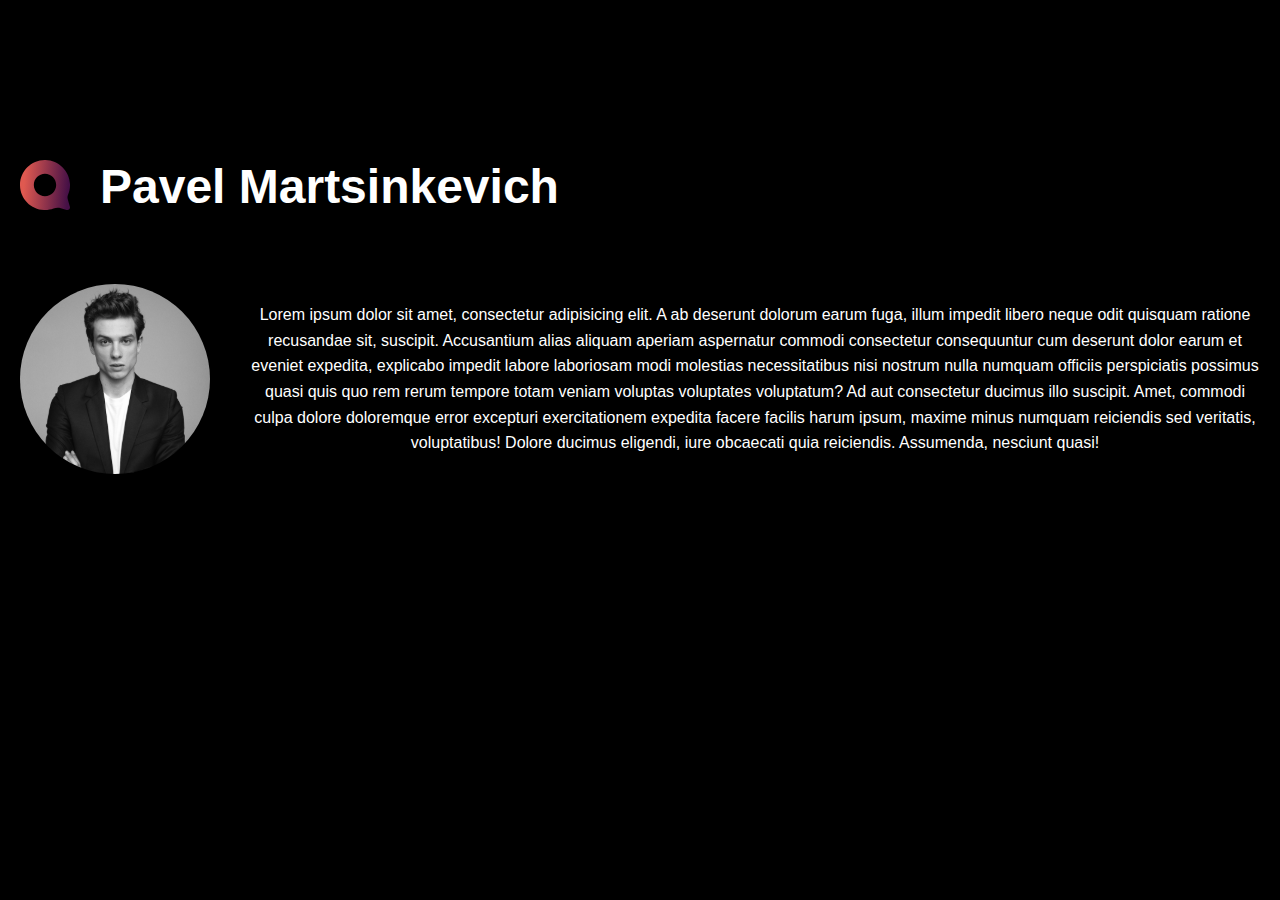
<file: biography-pavel-martsinkevich.html>
<!doctype html>
<html lang="en">
  <head>
    <meta charset="UTF-8">
    <meta name="viewport" content="width=device-width, user-scalable=no, initial-scale=1.0, maximum-scale=1.0, minimum-scale=1.0">
    <meta http-equiv="X-UA-Compatible" content="ie=edge">
    <title>PC_assembly</title>
    <link rel="stylesheet" href="styles/main.css">
  </head>
  <body>
    <div class="biography-pavel">
      <div class="biography-pavel__container">
        <div class="main-title__container">
          <div class="logo__container-biography">
            <img src="assets/img/logo.svg" alt="logo" width="50px">
          </div>
          <div class="biography-title">
            <h2>Pavel Martsinkevich</h2>
          </div>
        </div>
          <div class="biography-main-pavel">
            <img src="assets/img/pavel-martsinkevich.svg" alt="Pavel Martsinkevich" width="250">
            <div class="biography-main__text">
              <p>Lorem ipsum dolor sit amet, consectetur adipisicing elit. A ab deserunt dolorum earum fuga, illum impedit libero neque odit quisquam ratione recusandae sit, suscipit. Accusantium alias aliquam aperiam aspernatur commodi consectetur consequuntur cum deserunt dolor earum et eveniet expedita, explicabo impedit labore laboriosam modi molestias necessitatibus nisi nostrum nulla numquam officiis perspiciatis possimus quasi quis quo rem rerum tempore totam veniam voluptas voluptates voluptatum? Ad aut consectetur ducimus illo suscipit. Amet, commodi culpa dolore doloremque error excepturi exercitationem expedita facere facilis harum ipsum, maxime minus numquam reiciendis sed veritatis, voluptatibus! Dolore ducimus eligendi, iure obcaecati quia reiciendis. Assumenda, nesciunt quasi!</p>
            </div>
          </div>
      </div>
    </div>
  </body>
</html>
</file>
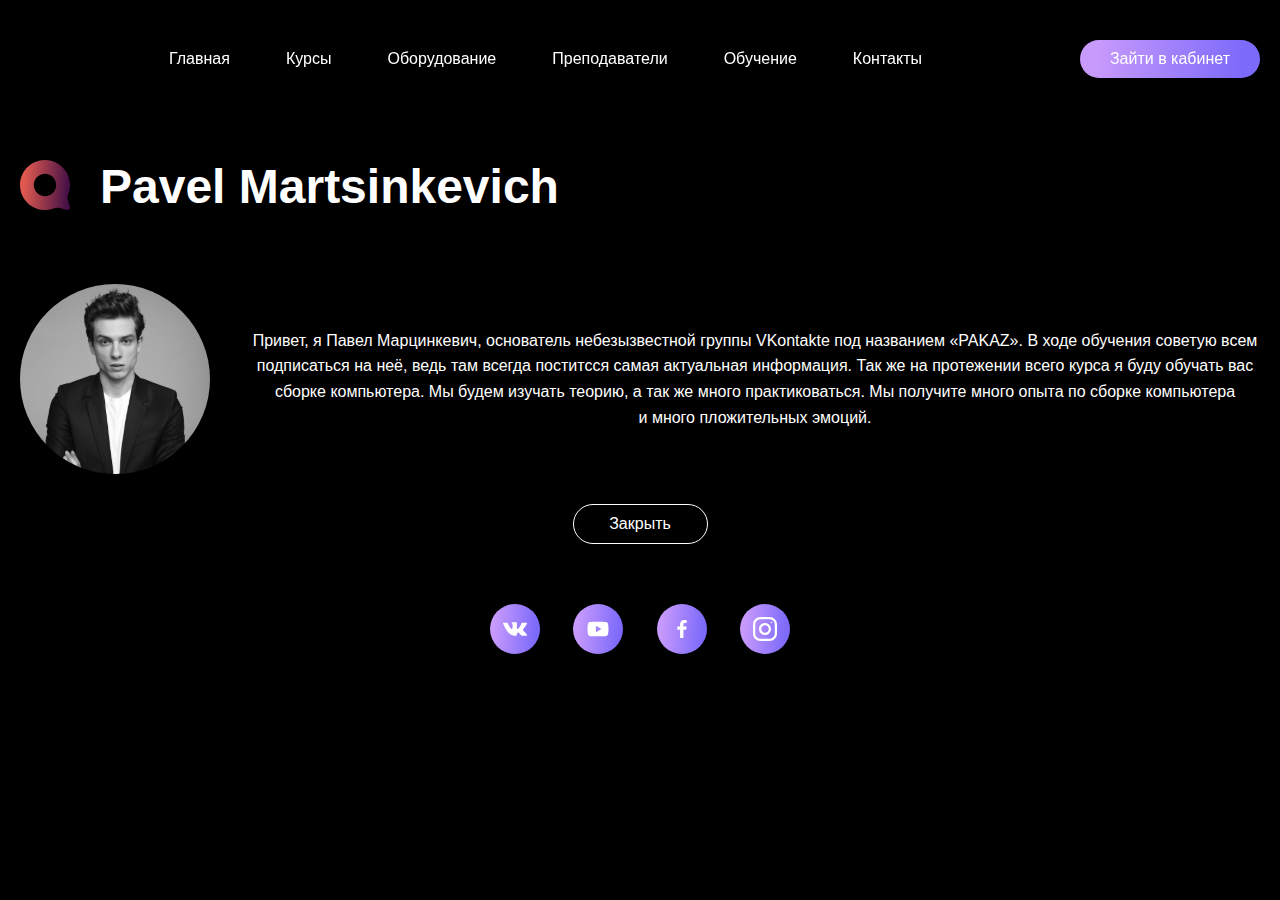
<file: biography-pavel.html>
<!doctype html>
<!-- (c) Fedor Krasnov -->
<html lang="en">
  <head>
    <meta charset="UTF-8">
    <meta name="viewport" content="width=device-width, initial-scale=1.0">
    <meta http-equiv="X-UA-Compatible" content="ie=edge">
    <title>PC_assembly</title>
    <link rel="stylesheet" href="styles/main.css">
  </head>
  <body>
    <header>
      <div class="header_container">
        <div class="logo_container">
            <a href="#index.html#section-main">
              <img alt="logo" src="assets/img/logo.svg" class="logo">
            </a>
        </div>
        <div class="nav_container">
          <nav>
            <ul>
              <li>
                <a href="index.html#section-main" class="bottom">Главная</a>
              </li>
              <li>
                <a href="index.html#section-fast-start" class="bottom">Курсы</a>
              </li>
              <li>
                <a href="index.html#section-get-a-profession" class="bottom">Оборудование</a>
              </li>
              <li>
                <a href="index.html#section-our-teachers" class="bottom">Преподаватели</a>
              </li>
              <li>
                <a href="index.html#section-study-program" class="bottom">Обучение</a>
              </li>
              <li>
                <a href="index.html#section-footer" class="bottom">Контакты</a>
              </li>
            </ul>
          </nav>
          <div>
            <button>Зайти в кабинет</button>
          </div>
        </div>
        <div class="burger">
          <span></span>
          <span></span>
          <span></span>
        </div>
      </div>
    </header>
    <section class="biography-pavel">
      <div class="biography-pavel__container">
        <div class="main-title__container">
          <div class="logo__container-biography">
            <a href="index.html#section-main">
              <img src="assets/img/logo.svg" alt="logo" width="50px" class="semicircle">
            </a>
          </div>
          <div class="biography-title">
            <h2>Pavel Martsinkevich</h2>
          </div>
        </div>
        <div class="biography-main-pavel">
          <img src="assets/img/pavel-martsinkevich.svg" alt="Pavel Martsinkevich" class="photo-pavel" width="250">
          <div class="biography-main__text">
            <p>
              Привет, я&nbsp;Павел Марцинкевич, основатель небезызвестной группы VKontakte под названием &laquo;PAKAZ&raquo;. В&nbsp;ходе обучения советую всем подписаться на&nbsp;неё, ведь там всегда поститсся самая актуальная информация. Так&nbsp;же на&nbsp;протежении всего курса я&nbsp;буду обучать вас сборке компьютера. Мы&nbsp;будем изучать теорию, а&nbsp;так&nbsp;же много практиковаться. Мы&nbsp;получите много опыта по&nbsp;сборке компьютера и&nbsp;много пложительных эмоций.
            </p>
          </div>
        </div>
        <div class="biography-button__container">
          <a href="index.html#section-our-teachers"><button class="biography-button">Закрыть</button></a>
        </div>
        <div class="contact__biography-pavel">
          <ul>
            <li>
              <a href="https://vk.com/id572312979" class="bottom_footer">
                <img src="assets/img/wk-contact.svg" alt="WK">
              </a>
            </li>
            <li>
              <a href="https://www.youtube.com/channel/UC3Q7g8MvNPqKMiVj5ltsYfQ" class="bottom_footer">
                <img src="assets/img/youtube-contact.svg" alt="YouTube">
              </a>
            </li>
            <li>
              <a href="https://the-flow.ru/uploads/images/resize/830x0/adaptiveResize/07/15/64/26/27/86ff42440cd7.jpg" class="bottom_footer">
                <img src="assets/img/facebook_contact.svg" alt="facebook">
              </a>
            </li>
            <li>
              <a href="https://akket.com/wp-content/uploads/2022/03/Servis-nedostupen.-Instagram-navsegda-zablokirovali-v-Rossii-1.jpg" class="bottom_footer">
                <img src="assets/img/instagram-contact.svg" alt="instagram">
              </a>
            </li>
          </ul>
        </div>
      </div>
    </section>
    <div class="modal">
      <div class="close-modal">
        <img alt="" src="assets/img/close-modal.svg"/>
      </div>
      <nav class="navbar-burger">
        <ul>
          <li>
            <a href="index.html#section-main" class="bottom">Главная</a>
          </li>
          <li>
            <a href="index.html#section-fast-start" class="bottom">Курсы</a>
          </li>
          <li>
            <a href="index.html#section-get-a-profession" class="bottom">Оборудование</a>
          </li>
          <li>
            <a href="index.html#section-our-teachers" class="bottom">Преподаватели</a>
          </li>
          <li>
            <a href="index.html#section-study-program" class="bottom">Обучение</a>
          </li>
          <li>
            <a href="index.html#section-footer" class="bottom">Контакты</a>
          </li>
          <li>
            <a href="go-to-office.html" class="bottom">Зайти в&nbsp;кабинет</a>
          </li>
        </ul>
      </nav>
    </div>
    <script src="scripts/main.js" type="module"></script>
  </body>
</html>
</file>
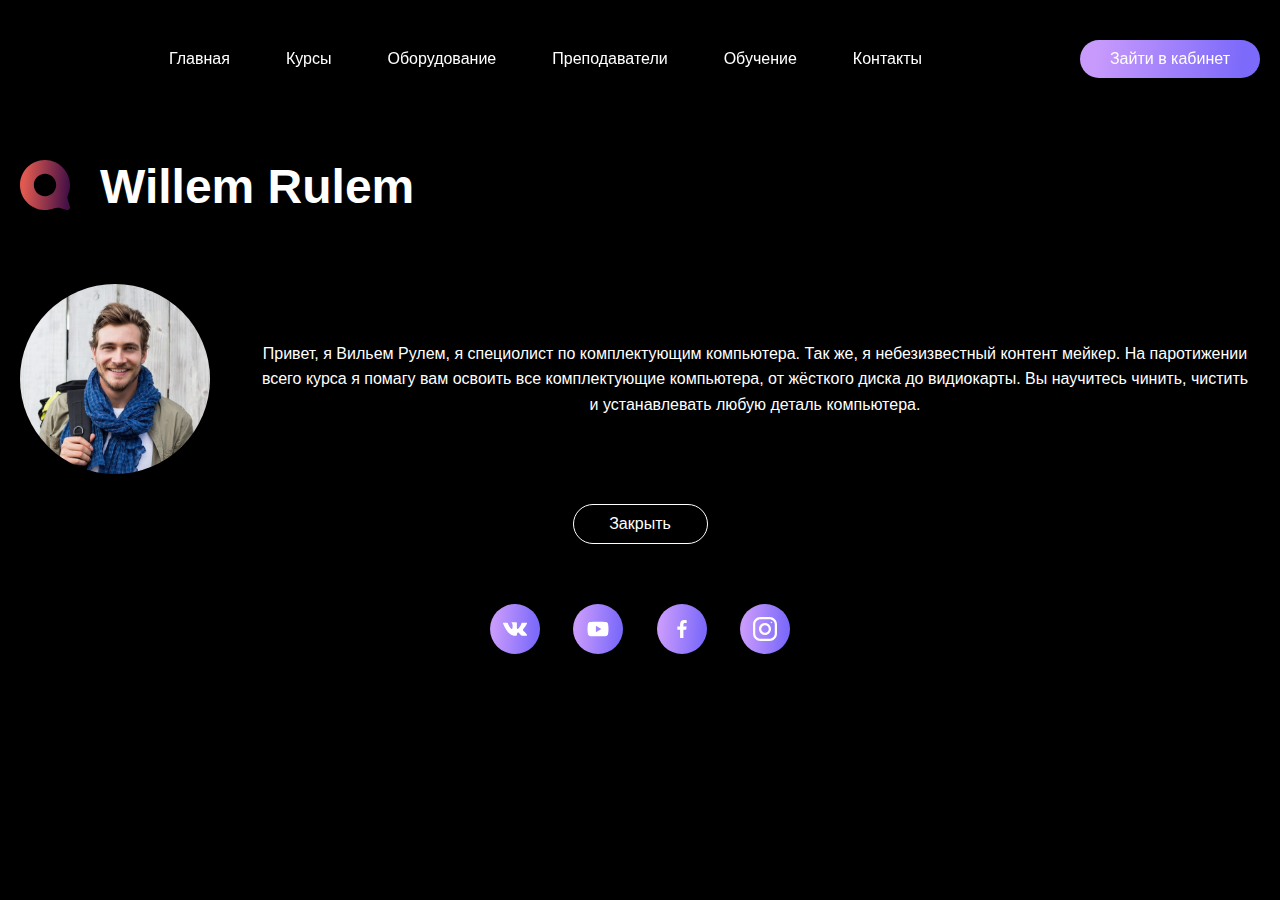
<file: biography-willem.html>
<!doctype html>
<!-- (c) Fedor Krasnov -->
<html lang="en">
  <head>
    <meta charset="UTF-8">
    <meta name="viewport" content="width=device-width, initial-scale=1.0">
    <meta http-equiv="X-UA-Compatible" content="ie=edge">
    <title>PC_assembly</title>
    <link rel="stylesheet" href="styles/main.css">
  </head>
  <body>
    <header>
      <div class="header_container">
        <div class="logo_container">
          <a href="index.html#section-main">
            <img alt="logo" src="assets/img/logo.svg" class="logo">
          </a>
        </div>
        <div class="nav_container">
          <nav>
            <ul>
              <li>
                <a href="index.html#section-main" class="bottom">Главная</a>
              </li>
              <li>
                <a href="index.html#section-fast-start" class="bottom">Курсы</a>
              </li>
              <li>
                <a href="index.html#section-get-a-profession" class="bottom">Оборудование</a>
              </li>
              <li>
                <a href="index.html#section-our-teachers" class="bottom">Преподаватели</a>
              </li>
              <li>
                <a href="index.html#section-study-program" class="bottom">Обучение</a>
              </li>
              <li>
                <a href="index.html#section-footer" class="bottom">Контакты</a>
              </li>
            </ul>
          </nav>
          <div>
            <button>Зайти в кабинет</button>
          </div>
        </div>
        <div class="burger">
          <span></span>
          <span></span>
          <span></span>
        </div>
      </div>
    </header>
    <section class="biography-wilhem">
      <div class="biography-wilhem__container">
        <div class="main-title__container">
          <div class="logo__container-biography">
            <a href="index.html#section-main">
              <img src="assets/img/logo.svg" alt="logo" width="50px" class="semicircle">
            </a>
          </div>
          <div class="biography-title">
            <h2>Willem Rulem</h2>
          </div>
        </div>
        <div class="biography-main-wilhem">
          <img src="assets/img/willem-helm.svg" alt="Willem Rulem" class="photo-willem" width="250">
          <div class="biography-main__text">
            <p>
              Привет, я&nbsp;Вильем Рулем, я&nbsp;специолист по&nbsp;комплектующим компьютера. Так&nbsp;же, я&nbsp;небезизвестный контент мейкер. На&nbsp;паротижении всего курса я&nbsp;помагу вам освоить все комплектующие компьютера, от&nbsp;жёсткого диска до&nbsp;видиокарты. Вы&nbsp;научитесь чинить, чистить и&nbsp;устанавлевать любую деталь компьютера.
            </p>
          </div>
        </div>
        <div class="biography-button__container">
          <a href="index.html#section-our-teachers">
            <button class="biography-button">Закрыть</button>
          </a>
        </div>
        <div class="contact__biography-wilhem">
          <ul>
            <li>
              <a href="https://vk.com/id572312979" class="bottom_footer">
                <img src="assets/img/wk-contact.svg" alt="WK">
              </a>
            </li>
            <li>
              <a href="https://www.youtube.com/channel/UC3Q7g8MvNPqKMiVj5ltsYfQ" class="bottom_footer">
                <img src="assets/img/youtube-contact.svg" alt="YouTube">
              </a>
            </li>
            <li>
              <a href="https://the-flow.ru/uploads/images/resize/830x0/adaptiveResize/07/15/64/26/27/86ff42440cd7.jpg" class="bottom_footer">
                <img src="assets/img/facebook_contact.svg" alt="facebook">
              </a>
            </li>
            <li>
              <a href="https://akket.com/wp-content/uploads/2022/03/Servis-nedostupen.-Instagram-navsegda-zablokirovali-v-Rossii-1.jpg" class="bottom_footer">
                <img src="assets/img/instagram-contact.svg" alt="instagram">
              </a>
            </li>
          </ul>
        </div>
      </div>
    </section>
    <div class="modal">
      <div class="close-modal">
        <img alt="" src="assets/img/close-modal.svg"/>
      </div>
      <nav class="navbar-burger">
        <ul>
          <li>
            <a href="index.html#section-main" class="bottom">Главная</a>
          </li>
          <li>
            <a href="index.html#section-fast-start" class="bottom">Курсы</a>
          </li>
          <li>
            <a href="index.html#section-get-a-profession" class="bottom">Оборудование</a>
          </li>
          <li>
            <a href="index.html#section-our-teachers" class="bottom">Преподаватели</a>
          </li>
          <li>
            <a href="index.html#section-study-program" class="bottom">Обучение</a>
          </li>
          <li>
            <a href="index.html#section-footer" class="bottom">Контакты</a>
          </li>
          <li>
            <a href="go-to-office.html" class="bottom">Зайти в&nbsp;кабинет</a>
          </li>
        </ul>
      </nav>
    </div>
    <script src="scripts/main.js" type="module"></script>
  </body>
</html>
</file>
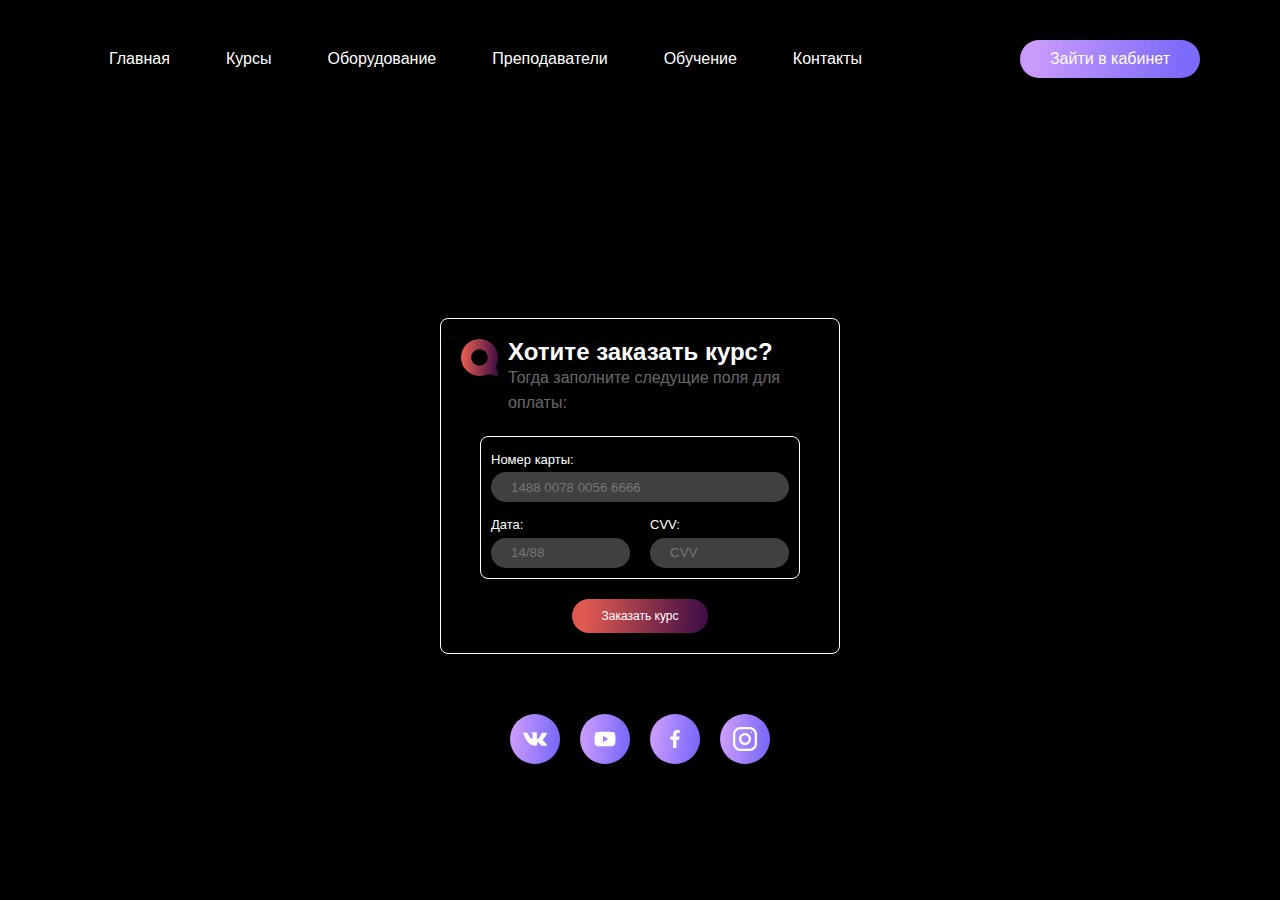
<file: book-a-course.html>
<!doctype html>
<!-- (c) Fedor Krasnov -->
  <html lang="en">
  <head>
    <meta charset="UTF-8">
    <meta name="viewport" content="width=device-width, user-scalable=no, initial-scale=1.0, maximum-scale=1.0, minimum-scale=1.0">
    <meta http-equiv="X-UA-Compatible" content="ie=edge">
    <link rel="stylesheet" href="styles/main.css">
    <title>Pc_assembly</title>
  </head>
  <body>
    <header>
      <div class="header_container no-fixed">
        <div class="logo_container"></div>
        <div class="nav_container">
          <nav>
            <ul>
              <li><a href="index.html#section-main" class="bottom">Главная</a></li>
              <li><a href="index.html#section-fast-start" class="bottom">Курсы</a></li>
              <li><a href="index.html#section-get-a-profession" class="bottom">Оборудование</a></li>
              <li><a href="index.html#section-our-teachers" class="bottom">Преподаватели</a></li>
              <li><a href="index.html#section-study-program" class="bottom">Обучение</a></li>
              <li><a href="index.html#section-footer" class="bottom">Контакты</a></li>
            </ul>
          </nav>
          <div>
            <button>Зайти в кабинет</button>
          </div>
        </div>
      </div>
    </header>
    <section class="book-a-course">
      <div class="book-a-course__container">
        <div class="book-a-course__border">
          <div class="book-a-course__title">
            <div class="book-a-course-logo__container">
              <img src="assets/img/logo.svg">
            </div>
            <div class="book-a-course__down_text">
              <h3>Хотите заказать курс?</h3>
              <p>Тогда заполните следущие поля для оплаты:</p>
            </div>
          </div>
          <div class="book-a-course-buy">
            <div class="book-a-course-buy__border">
              <div>
                <label for="card-number">Номер карты:</label>
                <input type="text" id="card-number" maxlength="16" placeholder="1488 0078 0056 6666">
              </div>
              <div>
                <div>
                  <label for="card-date">Дата:</label>
                  <input type="text" id="card-date" maxlength="6" placeholder="14/88">
                </div>
                <div>
                  <label for="card-cvv">CVV:</label>
                  <input type="text" id="card-cvv" maxlength="3" placeholder="CVV">
                </div>
              </div>
            </div>
          </div>
          <div class="book-a-course__button__container">
            <button class="book-a-course__button">Заказать курс</button>
          </div>
        </div>
        <div class="contact__book-a-course">
          <ul>
            <li><a href="https://vk.com/id572312979" class="bottom_footer">
              <img src="assets/img/wk-contact.svg" alt="WK">
            </a></li>
            <li><a href="https://www.youtube.com/channel/UC3Q7g8MvNPqKMiVj5ltsYfQ" class="bottom_footer">
              <img src="assets/img/youtube-contact.svg" alt="YouTube">
            </a></li>
            <li><a href="https://the-flow.ru/uploads/images/resize/830x0/adaptiveResize/07/15/64/26/27/86ff42440cd7.jpg" class="bottom_footer">
              <img src="assets/img/facebook_contact.svg" alt="facebook">
            </a></li>
            <li><a href="https://akket.com/wp-content/uploads/2022/03/Servis-nedostupen.-Instagram-navsegda-zablokirovali-v-Rossii-1.jpg" class="bottom_footer">
              <img src="assets/img/instagram-contact.svg" alt="instagram">
            </a></li>
          </ul>
        </div>
      </div>
      </div>
    </section>
  </body>
</html>
</file>
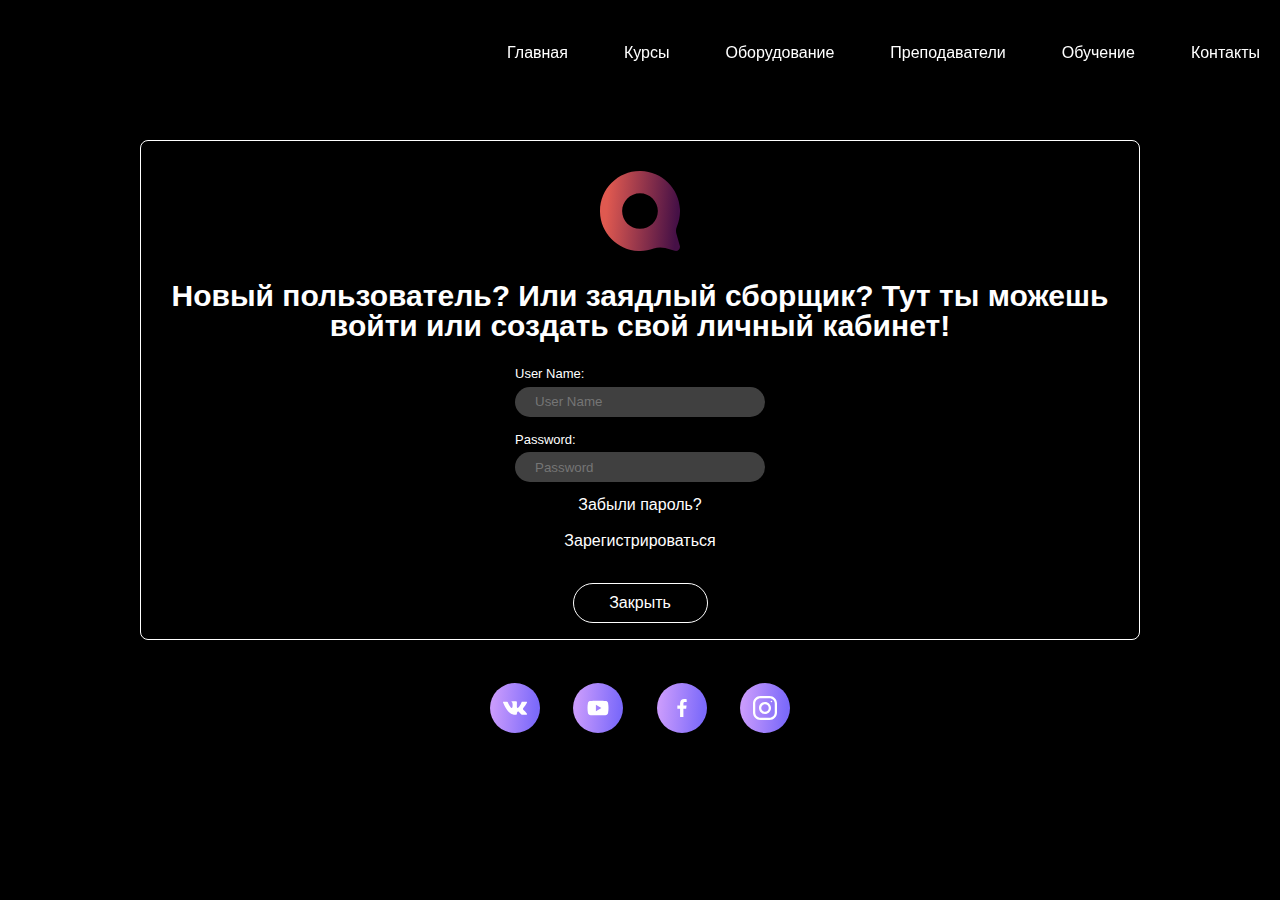
<file: go-to-office.html>
<!doctype html>
<!-- (c) Fedor Krasnov -->
<html lang="en">
  <head>
    <meta charset="UTF-8">
    <meta name="viewport" content="width=device-width, initial-scale=1.0">
    <meta http-equiv="X-UA-Compatible" content="ie=edge">
    <link rel="stylesheet" href="styles/main.css">
    <title>PC_assemmbly</title>
  </head>
  <body class="page page_go-to-office">
    <header>
      <div class="header_container">
        <div class="logo_container">
          <a href="index.html#section-main">
            <img alt="logo" src="assets/img/logo.svg" class="logo">
          </a>
        </div>
        <div class="nav_container">
          <nav>
            <ul>
              <li>
                <a href="index.html#section-main" class="bottom">Главная</a>
              </li>
              <li>
                <a href="index.html#section-fast-start" class="bottom">Курсы</a>
              </li>
              <li>
                <a href="index.html#section-get-a-profession" class="bottom">Оборудование</a>
              </li>
              <li>
                <a href="index.html#section-our-teachers" class="bottom">Преподаватели</a>
              </li>
              <li>
                <a href="index.html#section-study-program" class="bottom">Обучение</a>
              </li>
              <li>
                <a href="index.html#section-footer" class="bottom">Контакты</a>
              </li>
            </ul>
          </nav>
        </div>
        <div class="burger">
          <span></span>
          <span></span>
          <span></span>
        </div>
      </div>
    </header>
    <main>
      <section class="go_to_office">
        <div class="go_to_office__container">
          <div class="go_to_office__border-1">
            <div class="img__container">
              <div class="img">
                <img src="assets/img/logo.svg" class="logo__img" alt="" width="80">
              </div>
            </div>
            <div class="title">
              <p>Новый пользователь? Или заядлый сборщик? Тут ты&nbsp;можешь войти или создать свой личный кабинет!</p>
            </div>
            <div class="go-to-office-registration">
              <div class="go_to_office__border-2">
                <div class="data_filling">
                  <div class="user-name">
                    <label for="user-name">User Name:</label>
                    <input type="text" id="user-name" maxlength="15" placeholder="User Name">
                  </div>
                  <div class="password">
                    <label for="password">Password:</label>
                    <input type="text" id="password" placeholder="Password">
                  </div>
                </div>
                <div class="filling">
                  <div class="filling__container">
                    <p>
                      <a href="" class="filling__link">Забыли пароль?</a>
                    </p>
                    <p>
                      <a href="" class="filling__link">Зарегистрироваться</a>
                    </p>
                  </div>
                </div>
                <div class="biography-button__container">
                  <a href="index.html#section-main"><button class="biography-button">Закрыть</button></a>
                </div>
              </div>
            </div>
            <div class="contact__biography-pavel">
              <ul>
                <li>
                  <a href="https://vk.com/id572312979" class="bottom_footer">
                    <img src="assets/img/wk-contact.svg" alt="WK">
                  </a>
                </li>
                <li>
                  <a href="https://www.youtube.com/channel/UC3Q7g8MvNPqKMiVj5ltsYfQ" class="bottom_footer">
                    <img src="assets/img/youtube-contact.svg" alt="YouTube">
                  </a>
                </li>
                <li>
                  <a href="https://the-flow.ru/uploads/images/resize/830x0/adaptiveResize/07/15/64/26/27/86ff42440cd7.jpg" class="bottom_footer">
                    <img src="assets/img/facebook_contact.svg" alt="facebook">
                  </a>
                </li>
                <li>
                  <a href="https://akket.com/wp-content/uploads/2022/03/Servis-nedostupen.-Instagram-navsegda-zablokirovali-v-Rossii-1.jpg" class="bottom_footer">
                    <img src="assets/img/instagram-contact.svg" alt="instagram">
                  </a>
                </li>
              </ul>
            </div>
          </div>
        </div>
      </section>
    </main>
    <div class="modal">
      <div class="close-modal">
        <img alt="" src="assets/img/close-modal.svg"/>
      </div>
      <nav class="navbar-burger">
        <ul>
          <li>
            <a href="index.html#section-main" class="bottom">Главная</a>
          </li>
          <li>
            <a href="index.html#section-fast-start" class="bottom">Курсы</a>
          </li>
          <li>
            <a href="index.html#section-get-a-profession" class="bottom">Оборудование</a>
          </li>
          <li>
            <a href="index.html#section-our-teachers" class="bottom">Преподаватели</a>
          </li>
          <li>
            <a href="index.html#section-study-program" class="bottom">Обучение</a>
          </li>
          <li>
            <a href="index.html#section-footer" class="bottom">Контакты</a>
          </li>
        </ul>
      </nav>
    </div>
    <script src="scripts/main.js" type="module"></script>
  </body>
</html>
</file>
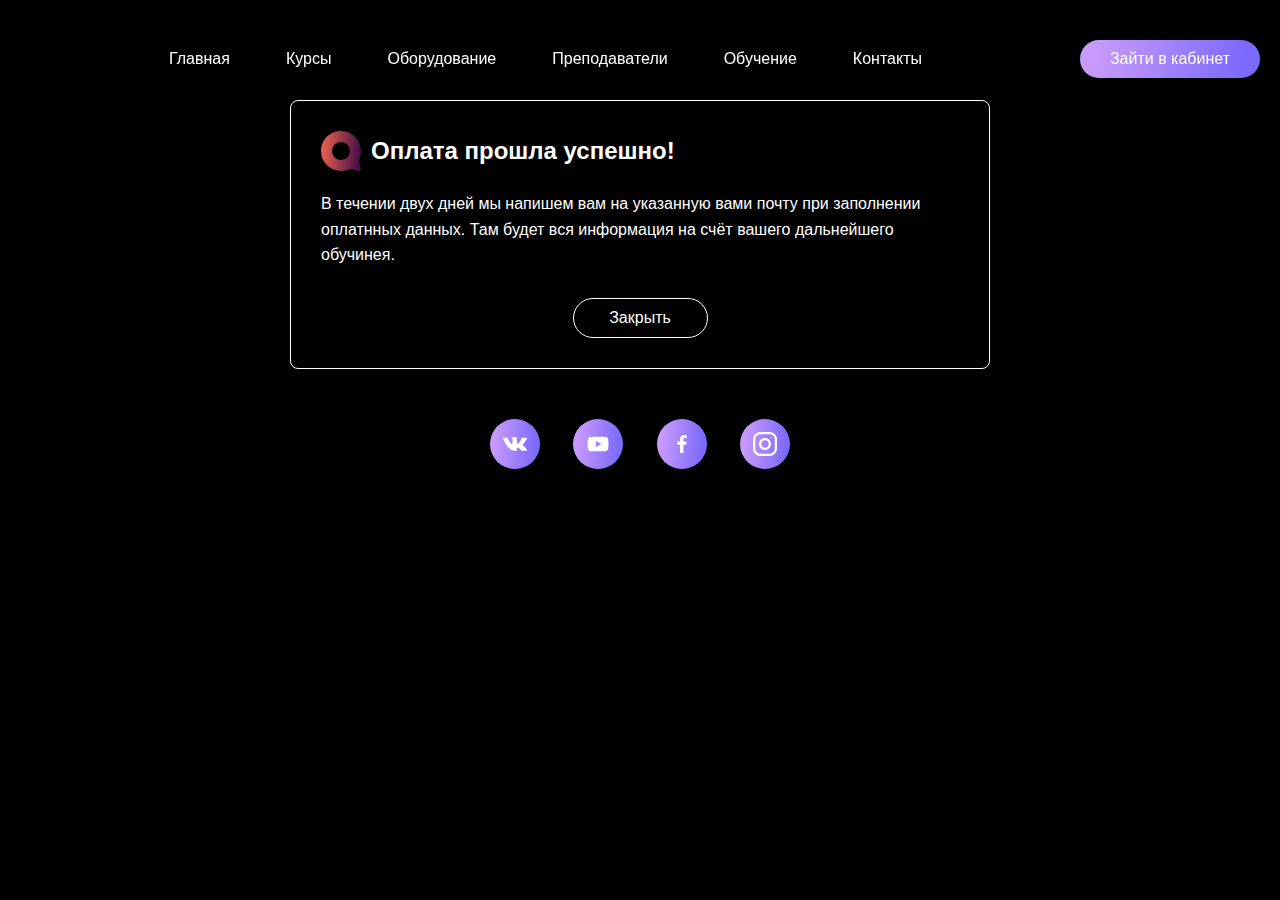
<file: successfully-booked-course.html>
<!doctype html>
  <html lang="en">
  <head>
    <meta charset="UTF-8">
    <meta name="viewport" content="width=device-width, initial-scale=1.0">
    <meta http-equiv="X-UA-Compatible" content="ie=edge">
    <link rel="stylesheet" href="styles/main.css">
    <title>PC_assembly</title>
  </head>
  <body>
  <header>
    <div class="header_container">
      <div class="logo_container">
        <a href="index.html#section-main">
          <img alt="logo" src="assets/img/logo.svg" class="logo">
        </a>
      </div>
      <div class="nav_container">
        <nav>
          <ul>
            <li><a href="index.html#section-main" class="bottom">Главная</a></li>
            <li><a href="index.html#section-fast-start" class="bottom">Курсы</a></li>
            <li><a href="index.html#section-get-a-profession" class="bottom">Оборудование</a></li>
            <li><a href="index.html#section-our-teachers" class="bottom">Преподаватели</a></li>
            <li><a href="index.html#section-study-program" class="bottom">Обучение</a></li>
            <li><a href="index.html#section-footer" class="bottom">Контакты</a></li>
          </ul>
        </nav>
        <div>
            <button>Зайти в кабинет</button>
        </div>
      </div>
      <div class="burger">
        <span></span>
        <span></span>
        <span></span>
      </div>
    </div>
  </header>
  <section>
    <div class="successfully-booked-course">
      <div class="successfully-booked-course__container">
        <div class="successfully-booked-course__border">
          <div class="successfully-booked-course__title">
            <div class="successfully-booked-course-title__container">
              <img src="assets/img/logo.svg" alt="logo" class="logo_title">
              <h3 class="congratulation_title">Оплата прошла успешно!</h3>
            </div>
            <div class="successfully-booked-course-main-information">
              <p>В течении двух дней мы напишем вам на указанную вами почту при заполнении оплатнных данных. Там будет вся информация на счёт вашего дальнейшего обучинея.</p>
              <div class="biography-button__container">
                <a href="index.html">
                  <button class="biography-button">Закрыть</button>
                </a>
              </div>
            </div>
          </div>
        </div>
      </div>
    </div>
    <div class="contact__container">
      <ul>
        <li><a href="https://vk.com/id572312979" class="bottom_footer">
          <img src="assets/img/wk-contact.svg" alt="WK">
        </a></li>
        <li><a href="https://www.youtube.com/channel/UC3Q7g8MvNPqKMiVj5ltsYfQ" class="bottom_footer">
          <img src="assets/img/youtube-contact.svg" alt="YouTube">
        </a></li>
        <li><a href="https://the-flow.ru/uploads/images/resize/830x0/adaptiveResize/07/15/64/26/27/86ff42440cd7.jpg" class="bottom_footer">
          <img src="assets/img/facebook_contact.svg" alt="facebook">
        </a></li>
        <li><a href="https://akket.com/wp-content/uploads/2022/03/Servis-nedostupen.-Instagram-navsegda-zablokirovali-v-Rossii-1.jpg" class="bottom_footer">
          <img src="assets/img/instagram-contact.svg" alt="instagram">
        </a></li>
      </ul>
    </div>
  </section>
  </body>
</html>
</file>
<file: styles/main.css>
@import "parts/reset.css";
@import "parts/html.css";
@import "parts/header.css";
@import "parts/section-business.css";
@import "parts/section-fast-start.css";
@import "parts/section-get-a-profession.css";
@import "parts/section-top-brands.css";
@import "parts/section-study-program.css";
@import "parts/section-our-teachers.css";
@import "parts/section-well.css";
@import "parts/footer.css";
@import "parts/page_biography-pavel.css";
@import "parts/page_biography-wellem.css";
@import "parts/page_biography-artyom.css";
@import "parts/page_book-a-course.css";
@import "parts/page_successfully-booked-course.css";
@import "parts/common.css";
@import "parts/modal.css";
@import "parts/page-go-to-office.css";
</file>
